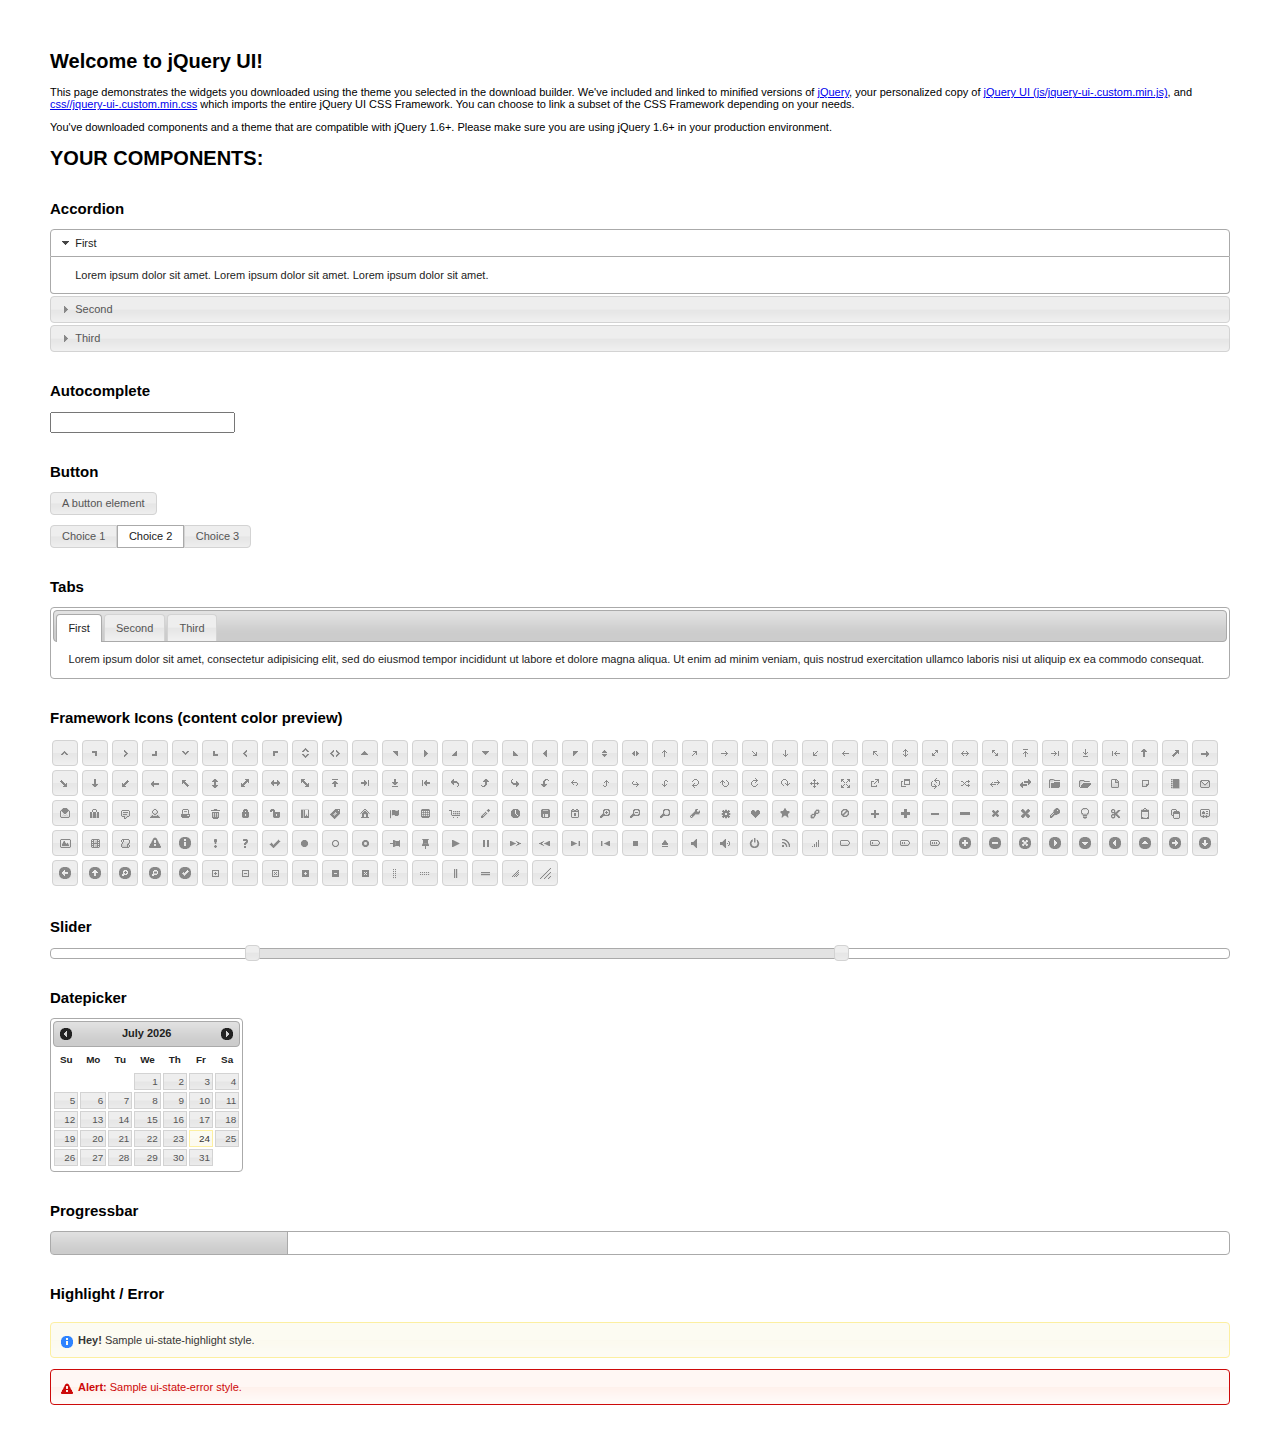
<file: client-side/jquery-ui-1.10.3-2.custom/index.html>
<!doctype html>
<html lang="us">
<head>
	<meta charset="utf-8">
	<title>jQuery UI Example Page</title>
	<link href="css/smoothness/jquery-ui-1.10.3.custom.css" rel="stylesheet">
	<script src="js/jquery-1.9.1.js"></script>
	<script src="js/jquery-ui-1.10.3.custom.js"></script>
	<script>
	$(function() {
		
		$( "#accordion" ).accordion();
		

		
		var availableTags = [
			"ActionScript",
			"AppleScript",
			"Asp",
			"BASIC",
			"C",
			"C++",
			"Clojure",
			"COBOL",
			"ColdFusion",
			"Erlang",
			"Fortran",
			"Groovy",
			"Haskell",
			"Java",
			"JavaScript",
			"Lisp",
			"Perl",
			"PHP",
			"Python",
			"Ruby",
			"Scala",
			"Scheme"
		];
		$( "#autocomplete" ).autocomplete({
			source: availableTags
		});
		

		
		$( "#button" ).button();
		$( "#radioset" ).buttonset();
		

		
		$( "#tabs" ).tabs();
		

		

		
		$( "#datepicker" ).datepicker({
			inline: true
		});
		

		
		$( "#slider" ).slider({
			range: true,
			values: [ 17, 67 ]
		});
		

		
		$( "#progressbar" ).progressbar({
			value: 20
		});
		

		// Hover states on the static widgets
		$( "#dialog-link, #icons li" ).hover(
			function() {
				$( this ).addClass( "ui-state-hover" );
			},
			function() {
				$( this ).removeClass( "ui-state-hover" );
			}
		);
	});
	</script>
	<style>
	body{
		font: 62.5% "Trebuchet MS", sans-serif;
		margin: 50px;
	}
	.demoHeaders {
		margin-top: 2em;
	}
	#dialog-link {
		padding: .4em 1em .4em 20px;
		text-decoration: none;
		position: relative;
	}
	#dialog-link span.ui-icon {
		margin: 0 5px 0 0;
		position: absolute;
		left: .2em;
		top: 50%;
		margin-top: -8px;
	}
	#icons {
		margin: 0;
		padding: 0;
	}
	#icons li {
		margin: 2px;
		position: relative;
		padding: 4px 0;
		cursor: pointer;
		float: left;
		list-style: none;
	}
	#icons span.ui-icon {
		float: left;
		margin: 0 4px;
	}
	.fakewindowcontain .ui-widget-overlay {
		position: absolute;
	}
	</style>
</head>
<body>

<h1>Welcome to jQuery UI!</h1>

<div class="ui-widget">
	<p>This page demonstrates the widgets you downloaded using the theme you selected in the download builder. We've included and linked to minified versions of <a href="js/jquery-1.9.1.js">jQuery</a>, your personalized copy of <a href="js/jquery-ui-.custom.min.js">jQuery UI (js/jquery-ui-.custom.min.js)</a>, and <a href="css//jquery-ui-.custom.min.css">css//jquery-ui-.custom.min.css</a> which imports the entire jQuery UI CSS Framework. You can choose to link a subset of the CSS Framework depending on your needs. </p>
	<p>You've downloaded components and a theme that are compatible with jQuery 1.6+. Please make sure you are using jQuery 1.6+ in your production environment.</p>
</div>

<h1>YOUR COMPONENTS:</h1>


<!-- Accordion -->
<h2 class="demoHeaders">Accordion</h2>
<div id="accordion">
	<h3>First</h3>
	<div>Lorem ipsum dolor sit amet. Lorem ipsum dolor sit amet. Lorem ipsum dolor sit amet.</div>
	<h3>Second</h3>
	<div>Phasellus mattis tincidunt nibh.</div>
	<h3>Third</h3>
	<div>Nam dui erat, auctor a, dignissim quis.</div>
</div>



<!-- Autocomplete -->
<h2 class="demoHeaders">Autocomplete</h2>
<div>
	<input id="autocomplete" title="type &quot;a&quot;">
</div>



<!-- Button -->
<h2 class="demoHeaders">Button</h2>
<button id="button">A button element</button>
<form style="margin-top: 1em;">
	<div id="radioset">
		<input type="radio" id="radio1" name="radio"><label for="radio1">Choice 1</label>
		<input type="radio" id="radio2" name="radio" checked="checked"><label for="radio2">Choice 2</label>
		<input type="radio" id="radio3" name="radio"><label for="radio3">Choice 3</label>
	</div>
</form>



<!-- Tabs -->
<h2 class="demoHeaders">Tabs</h2>
<div id="tabs">
	<ul>
		<li><a href="#tabs-1">First</a></li>
		<li><a href="#tabs-2">Second</a></li>
		<li><a href="#tabs-3">Third</a></li>
	</ul>
	<div id="tabs-1">Lorem ipsum dolor sit amet, consectetur adipisicing elit, sed do eiusmod tempor incididunt ut labore et dolore magna aliqua. Ut enim ad minim veniam, quis nostrud exercitation ullamco laboris nisi ut aliquip ex ea commodo consequat.</div>
	<div id="tabs-2">Phasellus mattis tincidunt nibh. Cras orci urna, blandit id, pretium vel, aliquet ornare, felis. Maecenas scelerisque sem non nisl. Fusce sed lorem in enim dictum bibendum.</div>
	<div id="tabs-3">Nam dui erat, auctor a, dignissim quis, sollicitudin eu, felis. Pellentesque nisi urna, interdum eget, sagittis et, consequat vestibulum, lacus. Mauris porttitor ullamcorper augue.</div>
</div>





<h2 class="demoHeaders">Framework Icons (content color preview)</h2>
<ul id="icons" class="ui-widget ui-helper-clearfix">
	<li class="ui-state-default ui-corner-all" title=".ui-icon-carat-1-n"><span class="ui-icon ui-icon-carat-1-n"></span></li>
	<li class="ui-state-default ui-corner-all" title=".ui-icon-carat-1-ne"><span class="ui-icon ui-icon-carat-1-ne"></span></li>
	<li class="ui-state-default ui-corner-all" title=".ui-icon-carat-1-e"><span class="ui-icon ui-icon-carat-1-e"></span></li>
	<li class="ui-state-default ui-corner-all" title=".ui-icon-carat-1-se"><span class="ui-icon ui-icon-carat-1-se"></span></li>
	<li class="ui-state-default ui-corner-all" title=".ui-icon-carat-1-s"><span class="ui-icon ui-icon-carat-1-s"></span></li>
	<li class="ui-state-default ui-corner-all" title=".ui-icon-carat-1-sw"><span class="ui-icon ui-icon-carat-1-sw"></span></li>
	<li class="ui-state-default ui-corner-all" title=".ui-icon-carat-1-w"><span class="ui-icon ui-icon-carat-1-w"></span></li>
	<li class="ui-state-default ui-corner-all" title=".ui-icon-carat-1-nw"><span class="ui-icon ui-icon-carat-1-nw"></span></li>
	<li class="ui-state-default ui-corner-all" title=".ui-icon-carat-2-n-s"><span class="ui-icon ui-icon-carat-2-n-s"></span></li>
	<li class="ui-state-default ui-corner-all" title=".ui-icon-carat-2-e-w"><span class="ui-icon ui-icon-carat-2-e-w"></span></li>
	<li class="ui-state-default ui-corner-all" title=".ui-icon-triangle-1-n"><span class="ui-icon ui-icon-triangle-1-n"></span></li>
	<li class="ui-state-default ui-corner-all" title=".ui-icon-triangle-1-ne"><span class="ui-icon ui-icon-triangle-1-ne"></span></li>
	<li class="ui-state-default ui-corner-all" title=".ui-icon-triangle-1-e"><span class="ui-icon ui-icon-triangle-1-e"></span></li>
	<li class="ui-state-default ui-corner-all" title=".ui-icon-triangle-1-se"><span class="ui-icon ui-icon-triangle-1-se"></span></li>
	<li class="ui-state-default ui-corner-all" title=".ui-icon-triangle-1-s"><span class="ui-icon ui-icon-triangle-1-s"></span></li>
	<li class="ui-state-default ui-corner-all" title=".ui-icon-triangle-1-sw"><span class="ui-icon ui-icon-triangle-1-sw"></span></li>
	<li class="ui-state-default ui-corner-all" title=".ui-icon-triangle-1-w"><span class="ui-icon ui-icon-triangle-1-w"></span></li>
	<li class="ui-state-default ui-corner-all" title=".ui-icon-triangle-1-nw"><span class="ui-icon ui-icon-triangle-1-nw"></span></li>
	<li class="ui-state-default ui-corner-all" title=".ui-icon-triangle-2-n-s"><span class="ui-icon ui-icon-triangle-2-n-s"></span></li>
	<li class="ui-state-default ui-corner-all" title=".ui-icon-triangle-2-e-w"><span class="ui-icon ui-icon-triangle-2-e-w"></span></li>
	<li class="ui-state-default ui-corner-all" title=".ui-icon-arrow-1-n"><span class="ui-icon ui-icon-arrow-1-n"></span></li>
	<li class="ui-state-default ui-corner-all" title=".ui-icon-arrow-1-ne"><span class="ui-icon ui-icon-arrow-1-ne"></span></li>
	<li class="ui-state-default ui-corner-all" title=".ui-icon-arrow-1-e"><span class="ui-icon ui-icon-arrow-1-e"></span></li>
	<li class="ui-state-default ui-corner-all" title=".ui-icon-arrow-1-se"><span class="ui-icon ui-icon-arrow-1-se"></span></li>
	<li class="ui-state-default ui-corner-all" title=".ui-icon-arrow-1-s"><span class="ui-icon ui-icon-arrow-1-s"></span></li>
	<li class="ui-state-default ui-corner-all" title=".ui-icon-arrow-1-sw"><span class="ui-icon ui-icon-arrow-1-sw"></span></li>
	<li class="ui-state-default ui-corner-all" title=".ui-icon-arrow-1-w"><span class="ui-icon ui-icon-arrow-1-w"></span></li>
	<li class="ui-state-default ui-corner-all" title=".ui-icon-arrow-1-nw"><span class="ui-icon ui-icon-arrow-1-nw"></span></li>
	<li class="ui-state-default ui-corner-all" title=".ui-icon-arrow-2-n-s"><span class="ui-icon ui-icon-arrow-2-n-s"></span></li>
	<li class="ui-state-default ui-corner-all" title=".ui-icon-arrow-2-ne-sw"><span class="ui-icon ui-icon-arrow-2-ne-sw"></span></li>
	<li class="ui-state-default ui-corner-all" title=".ui-icon-arrow-2-e-w"><span class="ui-icon ui-icon-arrow-2-e-w"></span></li>
	<li class="ui-state-default ui-corner-all" title=".ui-icon-arrow-2-se-nw"><span class="ui-icon ui-icon-arrow-2-se-nw"></span></li>
	<li class="ui-state-default ui-corner-all" title=".ui-icon-arrowstop-1-n"><span class="ui-icon ui-icon-arrowstop-1-n"></span></li>
	<li class="ui-state-default ui-corner-all" title=".ui-icon-arrowstop-1-e"><span class="ui-icon ui-icon-arrowstop-1-e"></span></li>
	<li class="ui-state-default ui-corner-all" title=".ui-icon-arrowstop-1-s"><span class="ui-icon ui-icon-arrowstop-1-s"></span></li>
	<li class="ui-state-default ui-corner-all" title=".ui-icon-arrowstop-1-w"><span class="ui-icon ui-icon-arrowstop-1-w"></span></li>
	<li class="ui-state-default ui-corner-all" title=".ui-icon-arrowthick-1-n"><span class="ui-icon ui-icon-arrowthick-1-n"></span></li>
	<li class="ui-state-default ui-corner-all" title=".ui-icon-arrowthick-1-ne"><span class="ui-icon ui-icon-arrowthick-1-ne"></span></li>
	<li class="ui-state-default ui-corner-all" title=".ui-icon-arrowthick-1-e"><span class="ui-icon ui-icon-arrowthick-1-e"></span></li>
	<li class="ui-state-default ui-corner-all" title=".ui-icon-arrowthick-1-se"><span class="ui-icon ui-icon-arrowthick-1-se"></span></li>
	<li class="ui-state-default ui-corner-all" title=".ui-icon-arrowthick-1-s"><span class="ui-icon ui-icon-arrowthick-1-s"></span></li>
	<li class="ui-state-default ui-corner-all" title=".ui-icon-arrowthick-1-sw"><span class="ui-icon ui-icon-arrowthick-1-sw"></span></li>
	<li class="ui-state-default ui-corner-all" title=".ui-icon-arrowthick-1-w"><span class="ui-icon ui-icon-arrowthick-1-w"></span></li>
	<li class="ui-state-default ui-corner-all" title=".ui-icon-arrowthick-1-nw"><span class="ui-icon ui-icon-arrowthick-1-nw"></span></li>
	<li class="ui-state-default ui-corner-all" title=".ui-icon-arrowthick-2-n-s"><span class="ui-icon ui-icon-arrowthick-2-n-s"></span></li>
	<li class="ui-state-default ui-corner-all" title=".ui-icon-arrowthick-2-ne-sw"><span class="ui-icon ui-icon-arrowthick-2-ne-sw"></span></li>
	<li class="ui-state-default ui-corner-all" title=".ui-icon-arrowthick-2-e-w"><span class="ui-icon ui-icon-arrowthick-2-e-w"></span></li>
	<li class="ui-state-default ui-corner-all" title=".ui-icon-arrowthick-2-se-nw"><span class="ui-icon ui-icon-arrowthick-2-se-nw"></span></li>
	<li class="ui-state-default ui-corner-all" title=".ui-icon-arrowthickstop-1-n"><span class="ui-icon ui-icon-arrowthickstop-1-n"></span></li>
	<li class="ui-state-default ui-corner-all" title=".ui-icon-arrowthickstop-1-e"><span class="ui-icon ui-icon-arrowthickstop-1-e"></span></li>
	<li class="ui-state-default ui-corner-all" title=".ui-icon-arrowthickstop-1-s"><span class="ui-icon ui-icon-arrowthickstop-1-s"></span></li>
	<li class="ui-state-default ui-corner-all" title=".ui-icon-arrowthickstop-1-w"><span class="ui-icon ui-icon-arrowthickstop-1-w"></span></li>
	<li class="ui-state-default ui-corner-all" title=".ui-icon-arrowreturnthick-1-w"><span class="ui-icon ui-icon-arrowreturnthick-1-w"></span></li>
	<li class="ui-state-default ui-corner-all" title=".ui-icon-arrowreturnthick-1-n"><span class="ui-icon ui-icon-arrowreturnthick-1-n"></span></li>
	<li class="ui-state-default ui-corner-all" title=".ui-icon-arrowreturnthick-1-e"><span class="ui-icon ui-icon-arrowreturnthick-1-e"></span></li>
	<li class="ui-state-default ui-corner-all" title=".ui-icon-arrowreturnthick-1-s"><span class="ui-icon ui-icon-arrowreturnthick-1-s"></span></li>
	<li class="ui-state-default ui-corner-all" title=".ui-icon-arrowreturn-1-w"><span class="ui-icon ui-icon-arrowreturn-1-w"></span></li>
	<li class="ui-state-default ui-corner-all" title=".ui-icon-arrowreturn-1-n"><span class="ui-icon ui-icon-arrowreturn-1-n"></span></li>
	<li class="ui-state-default ui-corner-all" title=".ui-icon-arrowreturn-1-e"><span class="ui-icon ui-icon-arrowreturn-1-e"></span></li>
	<li class="ui-state-default ui-corner-all" title=".ui-icon-arrowreturn-1-s"><span class="ui-icon ui-icon-arrowreturn-1-s"></span></li>
	<li class="ui-state-default ui-corner-all" title=".ui-icon-arrowrefresh-1-w"><span class="ui-icon ui-icon-arrowrefresh-1-w"></span></li>
	<li class="ui-state-default ui-corner-all" title=".ui-icon-arrowrefresh-1-n"><span class="ui-icon ui-icon-arrowrefresh-1-n"></span></li>
	<li class="ui-state-default ui-corner-all" title=".ui-icon-arrowrefresh-1-e"><span class="ui-icon ui-icon-arrowrefresh-1-e"></span></li>
	<li class="ui-state-default ui-corner-all" title=".ui-icon-arrowrefresh-1-s"><span class="ui-icon ui-icon-arrowrefresh-1-s"></span></li>
	<li class="ui-state-default ui-corner-all" title=".ui-icon-arrow-4"><span class="ui-icon ui-icon-arrow-4"></span></li>
	<li class="ui-state-default ui-corner-all" title=".ui-icon-arrow-4-diag"><span class="ui-icon ui-icon-arrow-4-diag"></span></li>
	<li class="ui-state-default ui-corner-all" title=".ui-icon-extlink"><span class="ui-icon ui-icon-extlink"></span></li>
	<li class="ui-state-default ui-corner-all" title=".ui-icon-newwin"><span class="ui-icon ui-icon-newwin"></span></li>
	<li class="ui-state-default ui-corner-all" title=".ui-icon-refresh"><span class="ui-icon ui-icon-refresh"></span></li>
	<li class="ui-state-default ui-corner-all" title=".ui-icon-shuffle"><span class="ui-icon ui-icon-shuffle"></span></li>
	<li class="ui-state-default ui-corner-all" title=".ui-icon-transfer-e-w"><span class="ui-icon ui-icon-transfer-e-w"></span></li>
	<li class="ui-state-default ui-corner-all" title=".ui-icon-transferthick-e-w"><span class="ui-icon ui-icon-transferthick-e-w"></span></li>
	<li class="ui-state-default ui-corner-all" title=".ui-icon-folder-collapsed"><span class="ui-icon ui-icon-folder-collapsed"></span></li>
	<li class="ui-state-default ui-corner-all" title=".ui-icon-folder-open"><span class="ui-icon ui-icon-folder-open"></span></li>
	<li class="ui-state-default ui-corner-all" title=".ui-icon-document"><span class="ui-icon ui-icon-document"></span></li>
	<li class="ui-state-default ui-corner-all" title=".ui-icon-document-b"><span class="ui-icon ui-icon-document-b"></span></li>
	<li class="ui-state-default ui-corner-all" title=".ui-icon-note"><span class="ui-icon ui-icon-note"></span></li>
	<li class="ui-state-default ui-corner-all" title=".ui-icon-mail-closed"><span class="ui-icon ui-icon-mail-closed"></span></li>
	<li class="ui-state-default ui-corner-all" title=".ui-icon-mail-open"><span class="ui-icon ui-icon-mail-open"></span></li>
	<li class="ui-state-default ui-corner-all" title=".ui-icon-suitcase"><span class="ui-icon ui-icon-suitcase"></span></li>
	<li class="ui-state-default ui-corner-all" title=".ui-icon-comment"><span class="ui-icon ui-icon-comment"></span></li>
	<li class="ui-state-default ui-corner-all" title=".ui-icon-person"><span class="ui-icon ui-icon-person"></span></li>
	<li class="ui-state-default ui-corner-all" title=".ui-icon-print"><span class="ui-icon ui-icon-print"></span></li>
	<li class="ui-state-default ui-corner-all" title=".ui-icon-trash"><span class="ui-icon ui-icon-trash"></span></li>
	<li class="ui-state-default ui-corner-all" title=".ui-icon-locked"><span class="ui-icon ui-icon-locked"></span></li>
	<li class="ui-state-default ui-corner-all" title=".ui-icon-unlocked"><span class="ui-icon ui-icon-unlocked"></span></li>
	<li class="ui-state-default ui-corner-all" title=".ui-icon-bookmark"><span class="ui-icon ui-icon-bookmark"></span></li>
	<li class="ui-state-default ui-corner-all" title=".ui-icon-tag"><span class="ui-icon ui-icon-tag"></span></li>
	<li class="ui-state-default ui-corner-all" title=".ui-icon-home"><span class="ui-icon ui-icon-home"></span></li>
	<li class="ui-state-default ui-corner-all" title=".ui-icon-flag"><span class="ui-icon ui-icon-flag"></span></li>
	<li class="ui-state-default ui-corner-all" title=".ui-icon-calculator"><span class="ui-icon ui-icon-calculator"></span></li>
	<li class="ui-state-default ui-corner-all" title=".ui-icon-cart"><span class="ui-icon ui-icon-cart"></span></li>
	<li class="ui-state-default ui-corner-all" title=".ui-icon-pencil"><span class="ui-icon ui-icon-pencil"></span></li>
	<li class="ui-state-default ui-corner-all" title=".ui-icon-clock"><span class="ui-icon ui-icon-clock"></span></li>
	<li class="ui-state-default ui-corner-all" title=".ui-icon-disk"><span class="ui-icon ui-icon-disk"></span></li>
	<li class="ui-state-default ui-corner-all" title=".ui-icon-calendar"><span class="ui-icon ui-icon-calendar"></span></li>
	<li class="ui-state-default ui-corner-all" title=".ui-icon-zoomin"><span class="ui-icon ui-icon-zoomin"></span></li>
	<li class="ui-state-default ui-corner-all" title=".ui-icon-zoomout"><span class="ui-icon ui-icon-zoomout"></span></li>
	<li class="ui-state-default ui-corner-all" title=".ui-icon-search"><span class="ui-icon ui-icon-search"></span></li>
	<li class="ui-state-default ui-corner-all" title=".ui-icon-wrench"><span class="ui-icon ui-icon-wrench"></span></li>
	<li class="ui-state-default ui-corner-all" title=".ui-icon-gear"><span class="ui-icon ui-icon-gear"></span></li>
	<li class="ui-state-default ui-corner-all" title=".ui-icon-heart"><span class="ui-icon ui-icon-heart"></span></li>
	<li class="ui-state-default ui-corner-all" title=".ui-icon-star"><span class="ui-icon ui-icon-star"></span></li>
	<li class="ui-state-default ui-corner-all" title=".ui-icon-link"><span class="ui-icon ui-icon-link"></span></li>
	<li class="ui-state-default ui-corner-all" title=".ui-icon-cancel"><span class="ui-icon ui-icon-cancel"></span></li>
	<li class="ui-state-default ui-corner-all" title=".ui-icon-plus"><span class="ui-icon ui-icon-plus"></span></li>
	<li class="ui-state-default ui-corner-all" title=".ui-icon-plusthick"><span class="ui-icon ui-icon-plusthick"></span></li>
	<li class="ui-state-default ui-corner-all" title=".ui-icon-minus"><span class="ui-icon ui-icon-minus"></span></li>
	<li class="ui-state-default ui-corner-all" title=".ui-icon-minusthick"><span class="ui-icon ui-icon-minusthick"></span></li>
	<li class="ui-state-default ui-corner-all" title=".ui-icon-close"><span class="ui-icon ui-icon-close"></span></li>
	<li class="ui-state-default ui-corner-all" title=".ui-icon-closethick"><span class="ui-icon ui-icon-closethick"></span></li>
	<li class="ui-state-default ui-corner-all" title=".ui-icon-key"><span class="ui-icon ui-icon-key"></span></li>
	<li class="ui-state-default ui-corner-all" title=".ui-icon-lightbulb"><span class="ui-icon ui-icon-lightbulb"></span></li>
	<li class="ui-state-default ui-corner-all" title=".ui-icon-scissors"><span class="ui-icon ui-icon-scissors"></span></li>
	<li class="ui-state-default ui-corner-all" title=".ui-icon-clipboard"><span class="ui-icon ui-icon-clipboard"></span></li>
	<li class="ui-state-default ui-corner-all" title=".ui-icon-copy"><span class="ui-icon ui-icon-copy"></span></li>
	<li class="ui-state-default ui-corner-all" title=".ui-icon-contact"><span class="ui-icon ui-icon-contact"></span></li>
	<li class="ui-state-default ui-corner-all" title=".ui-icon-image"><span class="ui-icon ui-icon-image"></span></li>
	<li class="ui-state-default ui-corner-all" title=".ui-icon-video"><span class="ui-icon ui-icon-video"></span></li>
	<li class="ui-state-default ui-corner-all" title=".ui-icon-script"><span class="ui-icon ui-icon-script"></span></li>
	<li class="ui-state-default ui-corner-all" title=".ui-icon-alert"><span class="ui-icon ui-icon-alert"></span></li>
	<li class="ui-state-default ui-corner-all" title=".ui-icon-info"><span class="ui-icon ui-icon-info"></span></li>
	<li class="ui-state-default ui-corner-all" title=".ui-icon-notice"><span class="ui-icon ui-icon-notice"></span></li>
	<li class="ui-state-default ui-corner-all" title=".ui-icon-help"><span class="ui-icon ui-icon-help"></span></li>
	<li class="ui-state-default ui-corner-all" title=".ui-icon-check"><span class="ui-icon ui-icon-check"></span></li>
	<li class="ui-state-default ui-corner-all" title=".ui-icon-bullet"><span class="ui-icon ui-icon-bullet"></span></li>
	<li class="ui-state-default ui-corner-all" title=".ui-icon-radio-off"><span class="ui-icon ui-icon-radio-off"></span></li>
	<li class="ui-state-default ui-corner-all" title=".ui-icon-radio-on"><span class="ui-icon ui-icon-radio-on"></span></li>
	<li class="ui-state-default ui-corner-all" title=".ui-icon-pin-w"><span class="ui-icon ui-icon-pin-w"></span></li>
	<li class="ui-state-default ui-corner-all" title=".ui-icon-pin-s"><span class="ui-icon ui-icon-pin-s"></span></li>
	<li class="ui-state-default ui-corner-all" title=".ui-icon-play"><span class="ui-icon ui-icon-play"></span></li>
	<li class="ui-state-default ui-corner-all" title=".ui-icon-pause"><span class="ui-icon ui-icon-pause"></span></li>
	<li class="ui-state-default ui-corner-all" title=".ui-icon-seek-next"><span class="ui-icon ui-icon-seek-next"></span></li>
	<li class="ui-state-default ui-corner-all" title=".ui-icon-seek-prev"><span class="ui-icon ui-icon-seek-prev"></span></li>
	<li class="ui-state-default ui-corner-all" title=".ui-icon-seek-end"><span class="ui-icon ui-icon-seek-end"></span></li>
	<li class="ui-state-default ui-corner-all" title=".ui-icon-seek-first"><span class="ui-icon ui-icon-seek-first"></span></li>
	<li class="ui-state-default ui-corner-all" title=".ui-icon-stop"><span class="ui-icon ui-icon-stop"></span></li>
	<li class="ui-state-default ui-corner-all" title=".ui-icon-eject"><span class="ui-icon ui-icon-eject"></span></li>
	<li class="ui-state-default ui-corner-all" title=".ui-icon-volume-off"><span class="ui-icon ui-icon-volume-off"></span></li>
	<li class="ui-state-default ui-corner-all" title=".ui-icon-volume-on"><span class="ui-icon ui-icon-volume-on"></span></li>
	<li class="ui-state-default ui-corner-all" title=".ui-icon-power"><span class="ui-icon ui-icon-power"></span></li>
	<li class="ui-state-default ui-corner-all" title=".ui-icon-signal-diag"><span class="ui-icon ui-icon-signal-diag"></span></li>
	<li class="ui-state-default ui-corner-all" title=".ui-icon-signal"><span class="ui-icon ui-icon-signal"></span></li>
	<li class="ui-state-default ui-corner-all" title=".ui-icon-battery-0"><span class="ui-icon ui-icon-battery-0"></span></li>
	<li class="ui-state-default ui-corner-all" title=".ui-icon-battery-1"><span class="ui-icon ui-icon-battery-1"></span></li>
	<li class="ui-state-default ui-corner-all" title=".ui-icon-battery-2"><span class="ui-icon ui-icon-battery-2"></span></li>
	<li class="ui-state-default ui-corner-all" title=".ui-icon-battery-3"><span class="ui-icon ui-icon-battery-3"></span></li>
	<li class="ui-state-default ui-corner-all" title=".ui-icon-circle-plus"><span class="ui-icon ui-icon-circle-plus"></span></li>
	<li class="ui-state-default ui-corner-all" title=".ui-icon-circle-minus"><span class="ui-icon ui-icon-circle-minus"></span></li>
	<li class="ui-state-default ui-corner-all" title=".ui-icon-circle-close"><span class="ui-icon ui-icon-circle-close"></span></li>
	<li class="ui-state-default ui-corner-all" title=".ui-icon-circle-triangle-e"><span class="ui-icon ui-icon-circle-triangle-e"></span></li>
	<li class="ui-state-default ui-corner-all" title=".ui-icon-circle-triangle-s"><span class="ui-icon ui-icon-circle-triangle-s"></span></li>
	<li class="ui-state-default ui-corner-all" title=".ui-icon-circle-triangle-w"><span class="ui-icon ui-icon-circle-triangle-w"></span></li>
	<li class="ui-state-default ui-corner-all" title=".ui-icon-circle-triangle-n"><span class="ui-icon ui-icon-circle-triangle-n"></span></li>
	<li class="ui-state-default ui-corner-all" title=".ui-icon-circle-arrow-e"><span class="ui-icon ui-icon-circle-arrow-e"></span></li>
	<li class="ui-state-default ui-corner-all" title=".ui-icon-circle-arrow-s"><span class="ui-icon ui-icon-circle-arrow-s"></span></li>
	<li class="ui-state-default ui-corner-all" title=".ui-icon-circle-arrow-w"><span class="ui-icon ui-icon-circle-arrow-w"></span></li>
	<li class="ui-state-default ui-corner-all" title=".ui-icon-circle-arrow-n"><span class="ui-icon ui-icon-circle-arrow-n"></span></li>
	<li class="ui-state-default ui-corner-all" title=".ui-icon-circle-zoomin"><span class="ui-icon ui-icon-circle-zoomin"></span></li>
	<li class="ui-state-default ui-corner-all" title=".ui-icon-circle-zoomout"><span class="ui-icon ui-icon-circle-zoomout"></span></li>
	<li class="ui-state-default ui-corner-all" title=".ui-icon-circle-check"><span class="ui-icon ui-icon-circle-check"></span></li>
	<li class="ui-state-default ui-corner-all" title=".ui-icon-circlesmall-plus"><span class="ui-icon ui-icon-circlesmall-plus"></span></li>
	<li class="ui-state-default ui-corner-all" title=".ui-icon-circlesmall-minus"><span class="ui-icon ui-icon-circlesmall-minus"></span></li>
	<li class="ui-state-default ui-corner-all" title=".ui-icon-circlesmall-close"><span class="ui-icon ui-icon-circlesmall-close"></span></li>
	<li class="ui-state-default ui-corner-all" title=".ui-icon-squaresmall-plus"><span class="ui-icon ui-icon-squaresmall-plus"></span></li>
	<li class="ui-state-default ui-corner-all" title=".ui-icon-squaresmall-minus"><span class="ui-icon ui-icon-squaresmall-minus"></span></li>
	<li class="ui-state-default ui-corner-all" title=".ui-icon-squaresmall-close"><span class="ui-icon ui-icon-squaresmall-close"></span></li>
	<li class="ui-state-default ui-corner-all" title=".ui-icon-grip-dotted-vertical"><span class="ui-icon ui-icon-grip-dotted-vertical"></span></li>
	<li class="ui-state-default ui-corner-all" title=".ui-icon-grip-dotted-horizontal"><span class="ui-icon ui-icon-grip-dotted-horizontal"></span></li>
	<li class="ui-state-default ui-corner-all" title=".ui-icon-grip-solid-vertical"><span class="ui-icon ui-icon-grip-solid-vertical"></span></li>
	<li class="ui-state-default ui-corner-all" title=".ui-icon-grip-solid-horizontal"><span class="ui-icon ui-icon-grip-solid-horizontal"></span></li>
	<li class="ui-state-default ui-corner-all" title=".ui-icon-gripsmall-diagonal-se"><span class="ui-icon ui-icon-gripsmall-diagonal-se"></span></li>
	<li class="ui-state-default ui-corner-all" title=".ui-icon-grip-diagonal-se"><span class="ui-icon ui-icon-grip-diagonal-se"></span></li>
</ul>


<!-- Slider -->
<h2 class="demoHeaders">Slider</h2>
<div id="slider"></div>



<!-- Datepicker -->
<h2 class="demoHeaders">Datepicker</h2>
<div id="datepicker"></div>



<!-- Progressbar -->
<h2 class="demoHeaders">Progressbar</h2>
<div id="progressbar"></div>


<!-- Highlight / Error -->
<h2 class="demoHeaders">Highlight / Error</h2>
<div class="ui-widget">
	<div class="ui-state-highlight ui-corner-all" style="margin-top: 20px; padding: 0 .7em;">
		<p><span class="ui-icon ui-icon-info" style="float: left; margin-right: .3em;"></span>
		<strong>Hey!</strong> Sample ui-state-highlight style.</p>
	</div>
</div>
<br>
<div class="ui-widget">
	<div class="ui-state-error ui-corner-all" style="padding: 0 .7em;">
		<p><span class="ui-icon ui-icon-alert" style="float: left; margin-right: .3em;"></span>
		<strong>Alert:</strong> Sample ui-state-error style.</p>
	</div>
</div>

</body>
</html>
</file>
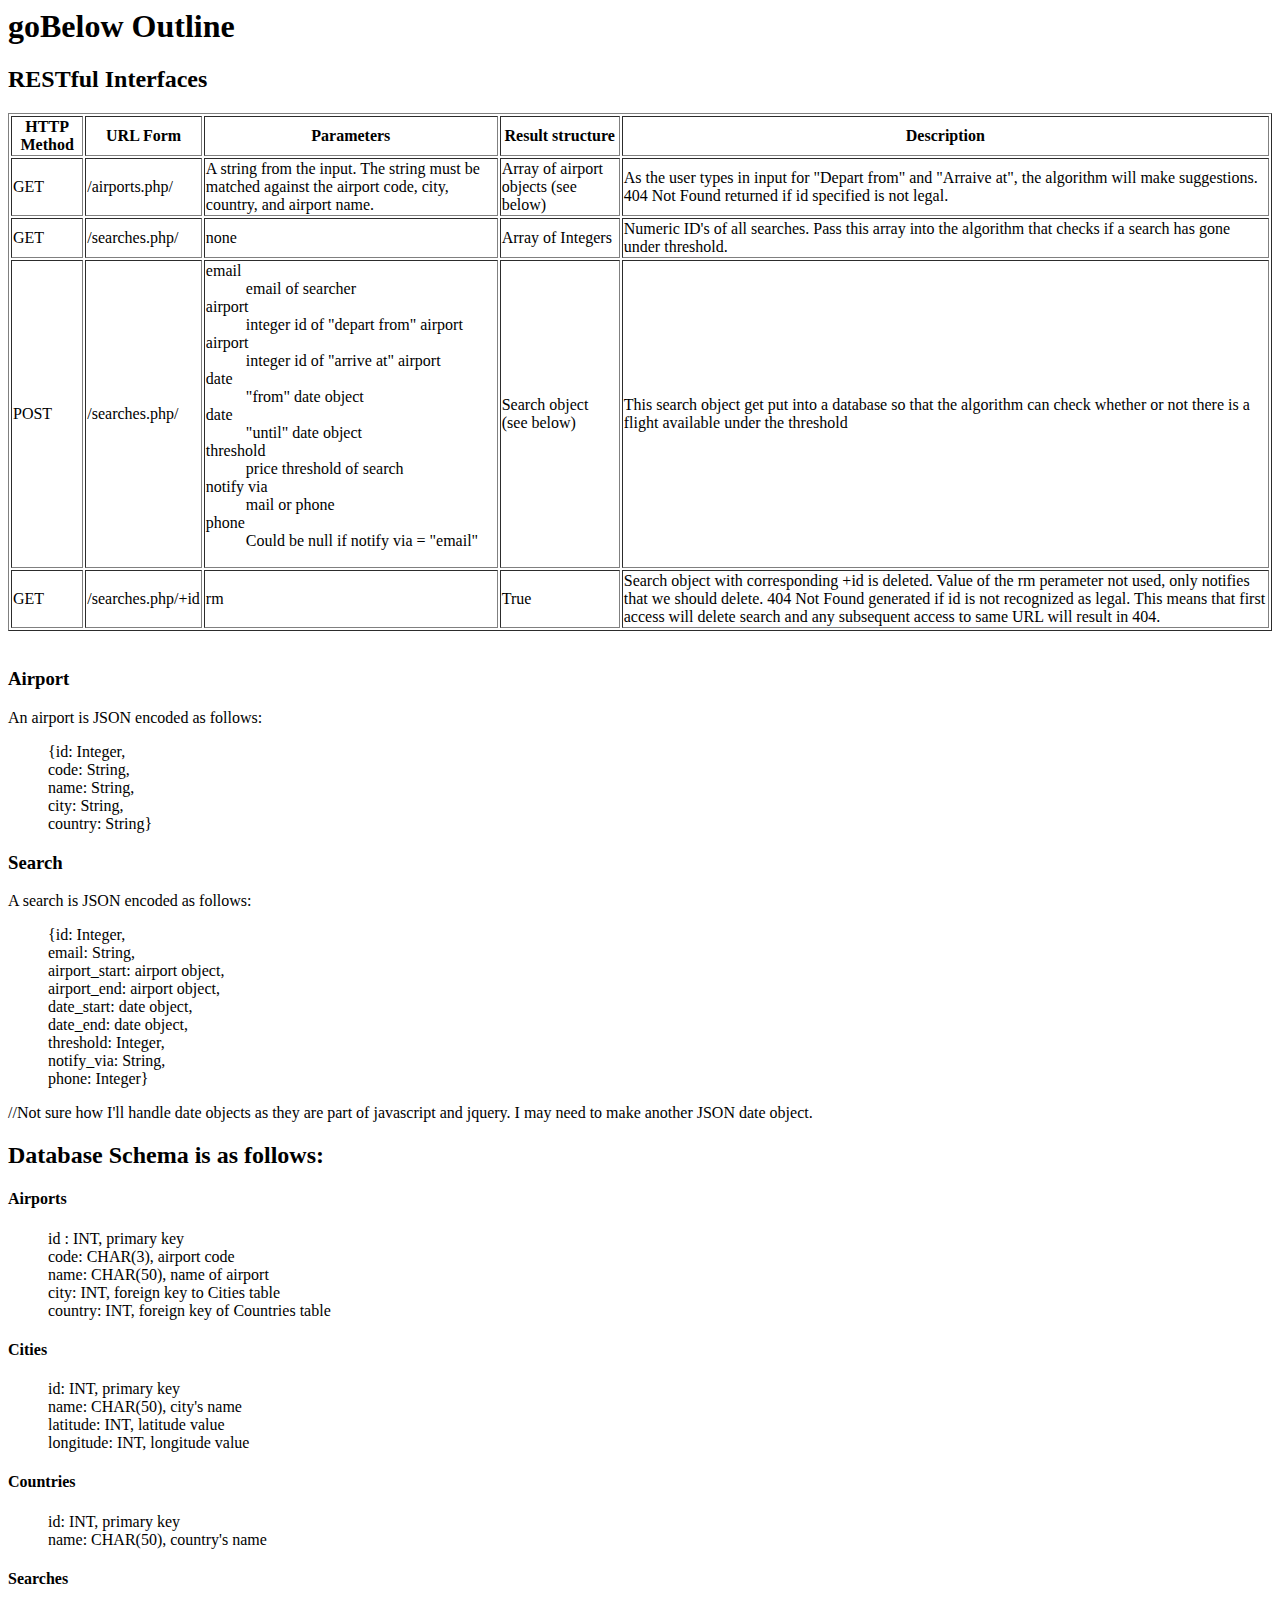
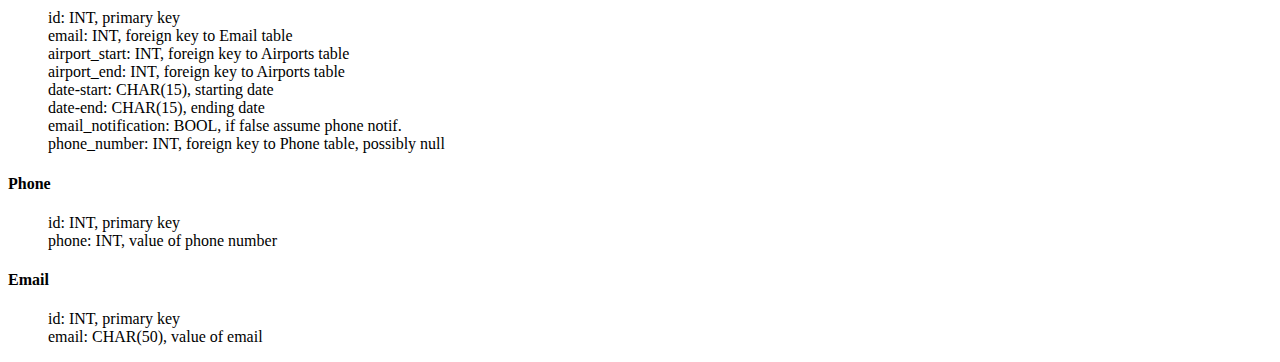
<file: backups/goBelow-oldest/outline/index.html>
<html>
<head>
<title>EXEMPLAR</title>
<style>

</style>
</head>
<body>
<h1>goBelow Outline</h1>
<h2>RESTful Interfaces</h2>
<table border="1">
	<tr>
		<th>HTTP Method</th>
		<th>URL Form</th>
		<th>Parameters</th>
		<th>Result structure</th>
		<th>Description</th>
	</tr>
	<tr>
		<td>GET</td>
		<td>/airports.php/</td>
		<td>A string from the input. The string must be matched against the airport code, city, country, and airport name.</td>
		<td>Array of airport objects (see below)</td>
		<td>As the user types in input for "Depart from" and "Arraive at", the algorithm will make suggestions. 404 Not Found returned if id specified is not legal.</td>
	</tr>
	<tr>
		<td>GET</td>
		<td>/searches.php/</td>
		<td>none</td>
		<td>Array of Integers</td>
		<td>Numeric ID's of all searches. Pass this array into the algorithm that checks if a search has gone under threshold.</td>

	</tr>
	<tr>
		<td>POST</td>
		<td>/searches.php/</td>
		<td>
		<dl>
			<dt>email</dt>
			<dd>email of searcher</dd>
			<dt>airport</dt>
			<dd>integer id of "depart from" airport</dd>
			<dt>airport</dt>
			<dd>integer id of "arrive at" airport</dd>
			<dt>date</dt>
			<dd>"from" date object</dd>
			<dt>date</dt>
			<dd>"until" date object</dd>
			<dt>threshold</dt>
			<dd>price threshold of search</dd>
			<dt>notify via</dt>
			<dd>mail or phone</dd>
			<dt>phone</dt>
			<dd>Could be null if notify via = "email"</dd>
		</dl>
		</td>
	
	<td>Search object (see below)</td>
	<td>This search object get put into a database so that the algorithm can check whether or not there is a flight available under the threshold</td>
	</tr>
	<tr>
		<td>GET</td>
		<td>/searches.php/+id</td>
		<td>rm</td>
		<td>True</td>
		<td>Search object with corresponding +id is deleted. Value of the rm perameter not used, only notifies that we should delete. 404 Not Found generated if id is not recognized as legal. This means that first access will delete search and any subsequent access to same URL will result in 404.</td>
	</tr>
</table>
<br>

<h3>Airport</h3>
<p>An airport is JSON encoded as follows:</p>
<blockquote>
	{id: Integer,
	<br>
	code: String,
	<br>
	name: String,
	<br>
	city: String,
	<br>
	country: String}
</blockquote>

<h3>Search</h3>
<p>A search is JSON encoded as follows:</p>
<blockquote>
	{id: Integer,
	<br>
	email: String,
	<br>
	airport_start: airport object,
	<br>
	airport_end: airport object,
	<br>
	date_start: date object,
	<br>
	date_end: date object,
	<br>
	threshold: Integer,
	<br>
	notify_via: String, 
	<br>
	phone: Integer}
</blockquote>


//Not sure how I'll handle date objects as they are part of javascript and jquery. I may need to make another JSON date object.


<h2>Database Schema is as follows:</h2>
<h4>Airports</h4>
<blockquote>
id : INT, primary key
<br>
code: CHAR(3), airport code
<br>
name: CHAR(50), name of airport
<br>
city: INT, foreign key to Cities table
<br>
country: INT, foreign key of Countries table
</blockquote>

<h4>Cities</h4>
<blockquote>
	id: INT, primary key
	<br>
	name: CHAR(50), city's name
	<br>
	latitude: INT, latitude value
	<br>
	longitude: INT, longitude value
</blockquote>

<h4>Countries</h4>
<blockquote>
	id: INT, primary key
	<br>
	name: CHAR(50), country's name
</blockquote>

<h4>Searches</h4>
<blockquote>
id: INT, primary key
<br>
email: INT, foreign key to Email table
<br>
airport_start: INT, foreign key to Airports table
<br>
airport_end: INT, foreign key to Airports table
<br>
date-start: CHAR(15), starting date
<br>
date-end: CHAR(15), ending date
<br>
email_notification: BOOL, if false assume phone notif. 
<br>
phone_number: INT, foreign key to Phone table, possibly null
</blockquote>

<h4>Phone</h4>
<blockquote>
	id: INT, primary key
	<br>
	phone: INT, value of phone number
</blockquote>

<h4>Email</h4>
<blockquote>
	id: INT, primary key
	<br>
	email: CHAR(50), value of email
</blockquote>

</body>
</file>
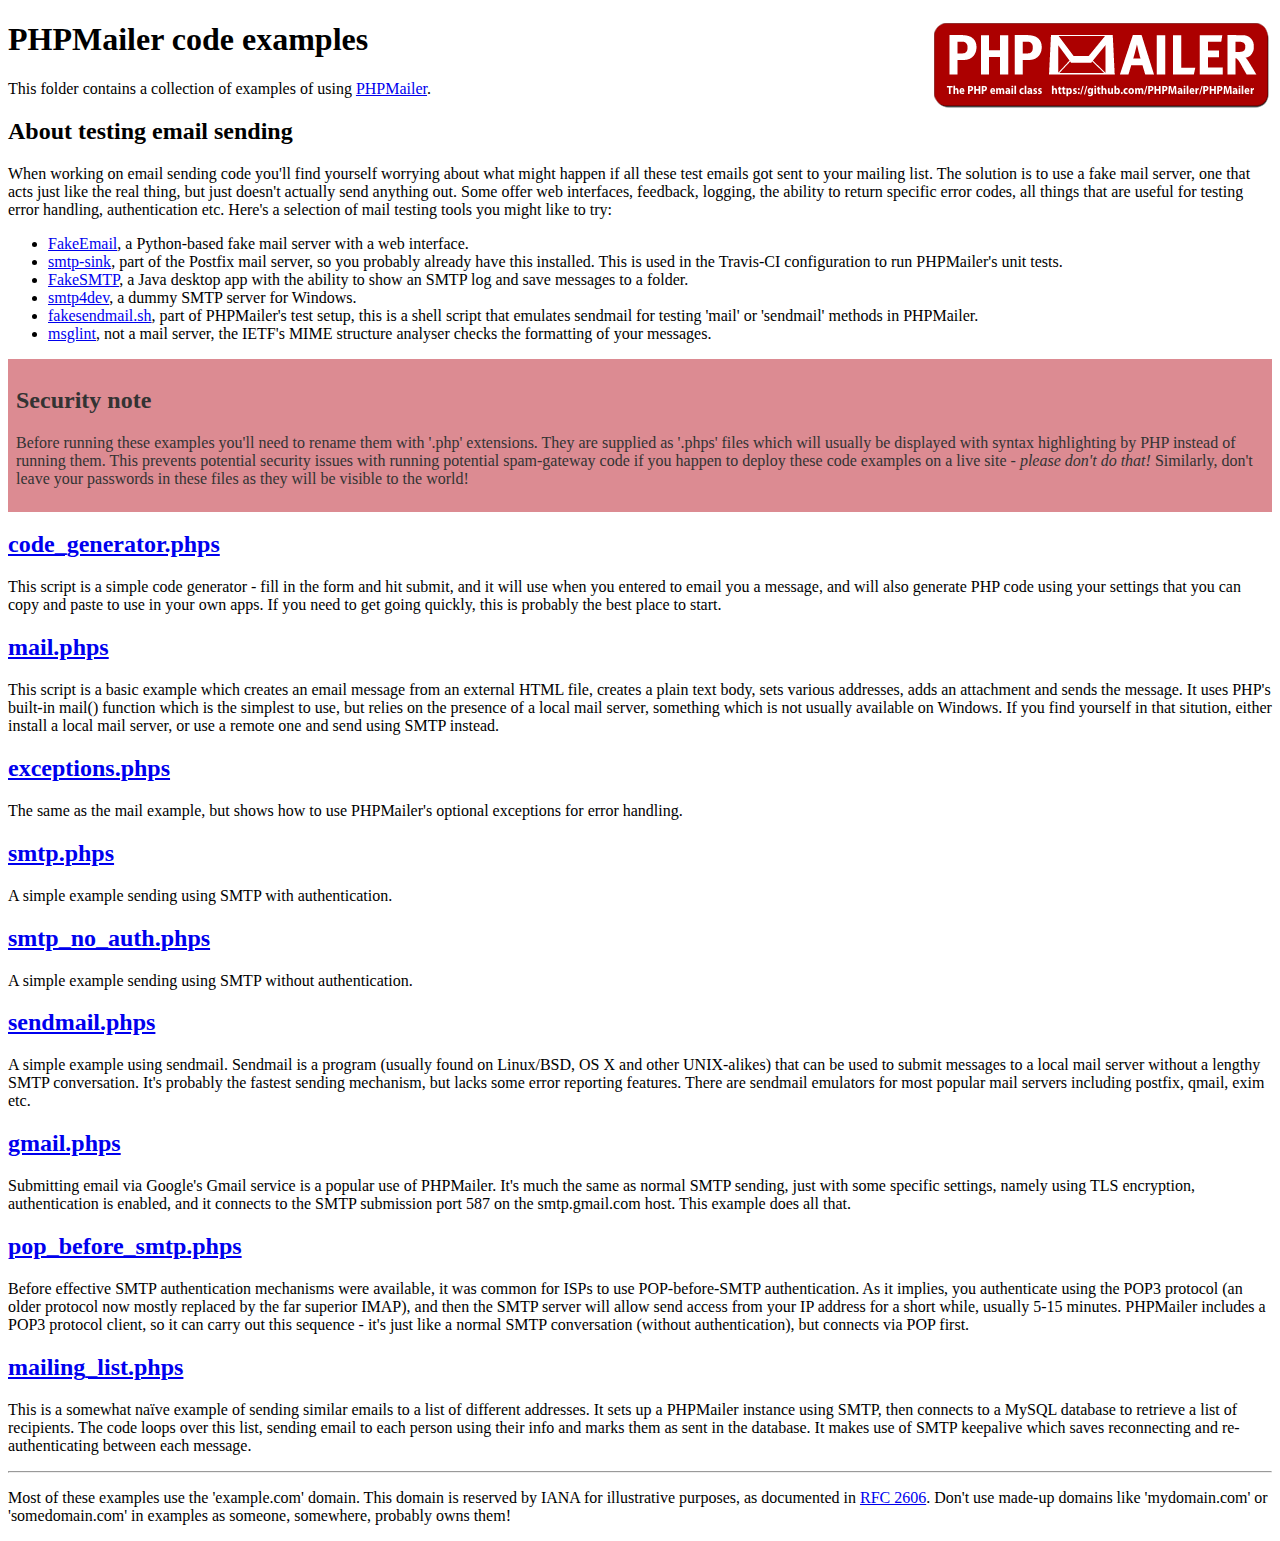
<file: backups/goBelow - old1/server-side/PHPMailer-master/examples/index.html>
<!DOCTYPE html>
<html>
<head>
	<meta http-equiv="Content-Type" content="text/html; charset=utf-8" />
	<title>PHPMailer Examples</title>
</head>
<body>
<h1>PHPMailer code examples<a href="https://github.com/PHPMailer/PHPMailer"><img src="images/phpmailer.png" style="float:right; border:0;" alt="PHPMailer logo"></a></h1>
<p>This folder contains a collection of examples of using <a href="https://github.com/PHPMailer/PHPMailer">PHPMailer</a>.</p>
<h2>About testing email sending</h2>
<p>When working on email sending code you'll find yourself worrying about what might happen if all these test emails got sent to your mailing list. The solution is to use a fake mail server, one that acts just like the real thing, but just doesn't actually send anything out. Some offer web interfaces, feedback, logging, the ability to return specific error codes, all things that are useful for testing error handling, authentication etc. Here's a selection of mail testing tools you might like to try:</p>
<ul>
  <li><a href="https://github.com/isotoma/FakeEmail">FakeEmail</a>, a Python-based fake mail server with a web interface.</li>
  <li><a href="http://www.postfix.org/smtp-sink.1.html">smtp-sink</a>, part of the Postfix mail server, so you probably already have this installed. This is used in the Travis-CI configuration to run PHPMailer's unit tests.</li>
  <li><a href="https://github.com/Nilhcem/FakeSMTP">FakeSMTP</a>, a Java desktop app with the ability to show an SMTP log and save messages to a folder.</li>
  <li><a href="http://smtp4dev.codeplex.com">smtp4dev</a>, a dummy SMTP server for Windows.</li>
  <li><a href="https://github.com/PHPMailer/PHPMailer/blob/master/test/fakesendmail.sh">fakesendmail.sh</a>, part of PHPMailer's test setup, this is a shell script that emulates sendmail for testing 'mail' or 'sendmail' methods in PHPMailer.</li>
  <li><a href="http://tools.ietf.org/tools/msglint/">msglint</a>, not a mail server, the IETF's MIME structure analyser checks the formatting of your messages.</li>
</ul>
<div style="padding: 8px; color: #333333; background-color: #dc8b92">
<h2>Security note</h2>
<p>Before running these examples you'll need to rename them with '.php' extensions. They are supplied as '.phps' files which will usually be displayed with syntax highlighting by PHP instead of running them. This prevents potential security issues with running potential spam-gateway code if you happen to deploy these code examples on a live site - <em>please don't do that!</em> Similarly, don't leave your passwords in these files as they will be visible to the world!</p>
</div>
<h2><a href="code_generator.phps">code_generator.phps</a></h2>
<p>This script is a simple code generator - fill in the form and hit submit, and it will use when you entered to email you a message, and will also generate PHP code using your settings that you can copy and paste to use in your own apps. If you need to get going quickly, this is probably the best place to start.</p>
<h2><a href="mail.phps">mail.phps</a></h2>
<p>This script is a basic example which creates an email message from an external HTML file, creates a plain text body, sets various addresses, adds an attachment and sends the message. It uses PHP's built-in mail() function which is the simplest to use, but relies on the presence of a local mail server, something which is not usually available on Windows. If you find yourself in that sitution, either install a local mail server, or use a remote one and send using SMTP instead.</p>
<h2><a href="exceptions.phps">exceptions.phps</a></h2>
<p>The same as the mail example, but shows how to use PHPMailer's optional exceptions for error handling.</p>
<h2><a href="smtp.phps">smtp.phps</a></h2>
<p>A simple example sending using SMTP with authentication.</p>
<h2><a href="smtp_no_auth.phps">smtp_no_auth.phps</a></h2>
<p>A simple example sending using SMTP without authentication.</p>
<h2><a href="sendmail.phps">sendmail.phps</a></h2>
<p>A simple example using sendmail. Sendmail is a program (usually found on Linux/BSD, OS X and other UNIX-alikes) that can be used to submit messages to a local mail server without a lengthy SMTP conversation. It's probably the fastest sending mechanism, but lacks some error reporting features. There are sendmail emulators for most popular mail servers including postfix, qmail, exim etc.</p>
<h2><a href="gmail.phps">gmail.phps</a></h2>
<p>Submitting email via Google's Gmail service is a popular use of PHPMailer. It's much the same as normal SMTP sending, just with some specific settings, namely using TLS encryption, authentication is enabled, and it connects to the SMTP submission port 587 on the smtp.gmail.com host. This example does all that.</p>
<h2><a href="pop_before_smtp.phps">pop_before_smtp.phps</a></h2>
<p>Before effective SMTP authentication mechanisms were available, it was common for ISPs to use POP-before-SMTP authentication. As it implies, you authenticate using the POP3 protocol (an older protocol now mostly replaced by the far superior IMAP), and then the SMTP server will allow send access from your IP address for a short while, usually 5-15 minutes. PHPMailer includes a POP3 protocol client, so it can carry out this sequence - it's just like a normal SMTP conversation (without authentication), but connects via POP first.</p>
<h2><a href="mailing_list.phps">mailing_list.phps</a></h2>
<p>This is a somewhat naïve example of sending similar emails to a list of different addresses. It sets up a PHPMailer instance using SMTP, then connects to a MySQL database to retrieve a list of recipients. The code loops over this list, sending email to each person using their info and marks them as sent in the database. It makes use of SMTP keepalive which saves reconnecting and re-authenticating between each message.</p>
<hr>
<p>Most of these examples use the 'example.com' domain. This domain is reserved by IANA for illustrative purposes, as documented in <a href="http://tools.ietf.org/html/rfc2606">RFC 2606</a>. Don't use made-up domains like 'mydomain.com' or 'somedomain.com' in examples as someone, somewhere, probably owns them!</p>
</body>
</html>
</file>
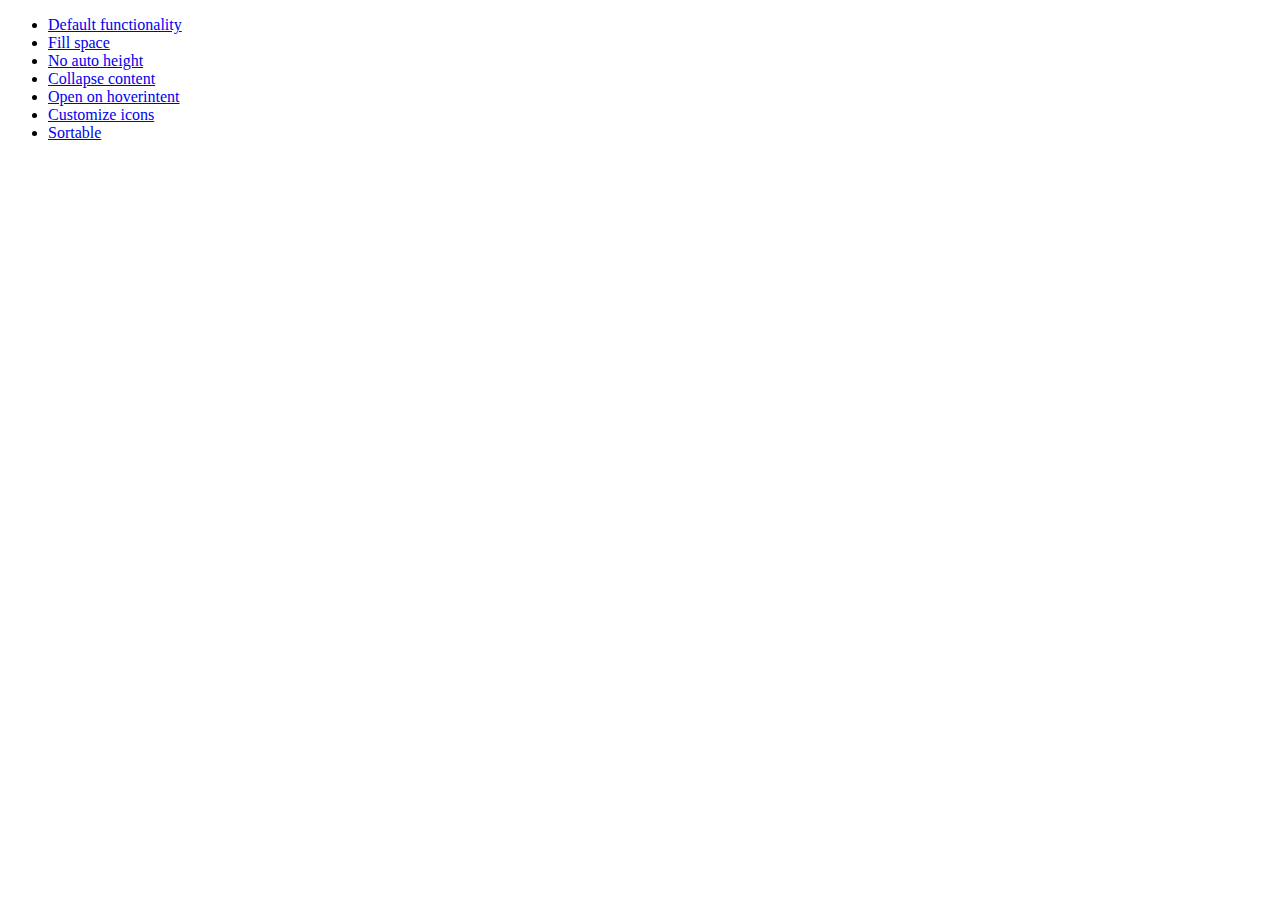
<file: backups/goBelow-oldest/development-bundle/demos/accordion/index.html>
<!doctype html>
<html lang="en">
<head>
	<meta charset="utf-8">
	<title>jQuery UI Accordion Demos</title>
</head>
<body>

<ul>
	<li><a href="default.html">Default functionality</a></li>
	<li><a href="fillspace.html">Fill space</a></li>
	<li><a href="no-auto-height.html">No auto height</a></li>
	<li><a href="collapsible.html">Collapse content</a></li>
	<li><a href="hoverintent.html">Open on hoverintent</a></li>
	<li><a href="custom-icons.html">Customize icons</a></li>
	<li><a href="sortable.html">Sortable</a></li>
</ul>

</body>
</html>
</file>
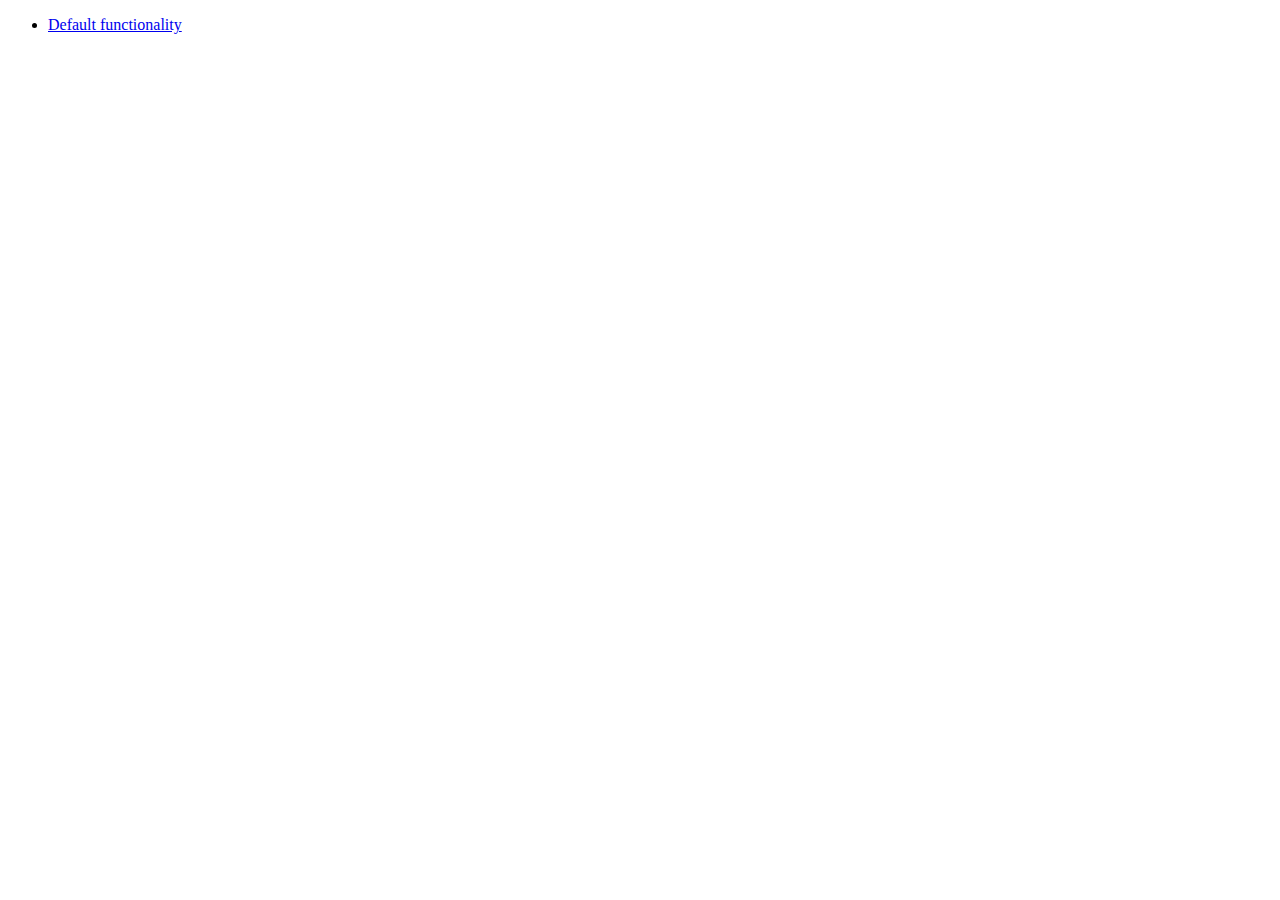
<file: backups/goBelow-oldest/development-bundle/demos/addClass/index.html>
<!doctype html>
<html lang="en">
<head>
	<meta charset="utf-8">
	<title>jQuery UI Effects Demos</title>
</head>
<body>

<ul>
	<li><a href="default.html">Default functionality</a></li>
</ul>

</body>
</html>
</file>
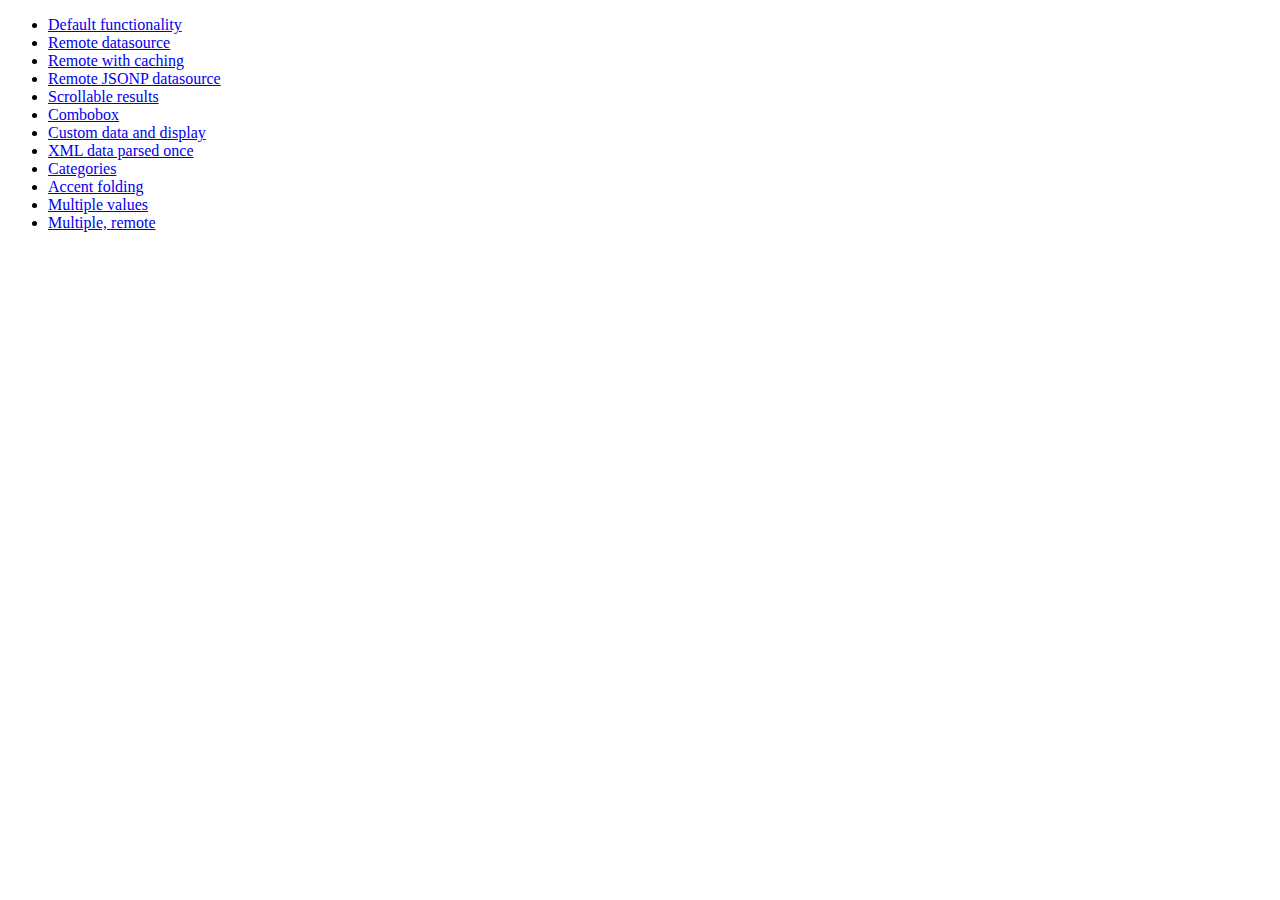
<file: backups/goBelow-oldest/development-bundle/demos/autocomplete/index.html>
<!doctype html>
<html lang="en">
<head>
	<meta charset="utf-8">
	<title>jQuery UI Autocomplete Demos</title>
</head>
<body>

<ul>
	<li><a href="default.html">Default functionality</a></li>
	<li><a href="remote.html">Remote datasource</a></li>
	<li><a href="remote-with-cache.html">Remote with caching</a></li>
	<li><a href="remote-jsonp.html">Remote JSONP datasource</a></li>
	<li><a href="maxheight.html">Scrollable results</a></li>
	<li><a href="combobox.html">Combobox</a></li>
	<li><a href="custom-data.html">Custom data and display</a></li>
	<li><a href="xml.html">XML data parsed once</a></li>
	<li><a href="categories.html">Categories</a></li>
	<li><a href="folding.html">Accent folding</a></li>
	<li><a href="multiple.html">Multiple values</a></li>
	<li><a href="multiple-remote.html">Multiple, remote</a></li>
</ul>

</body>
</html>
</file>
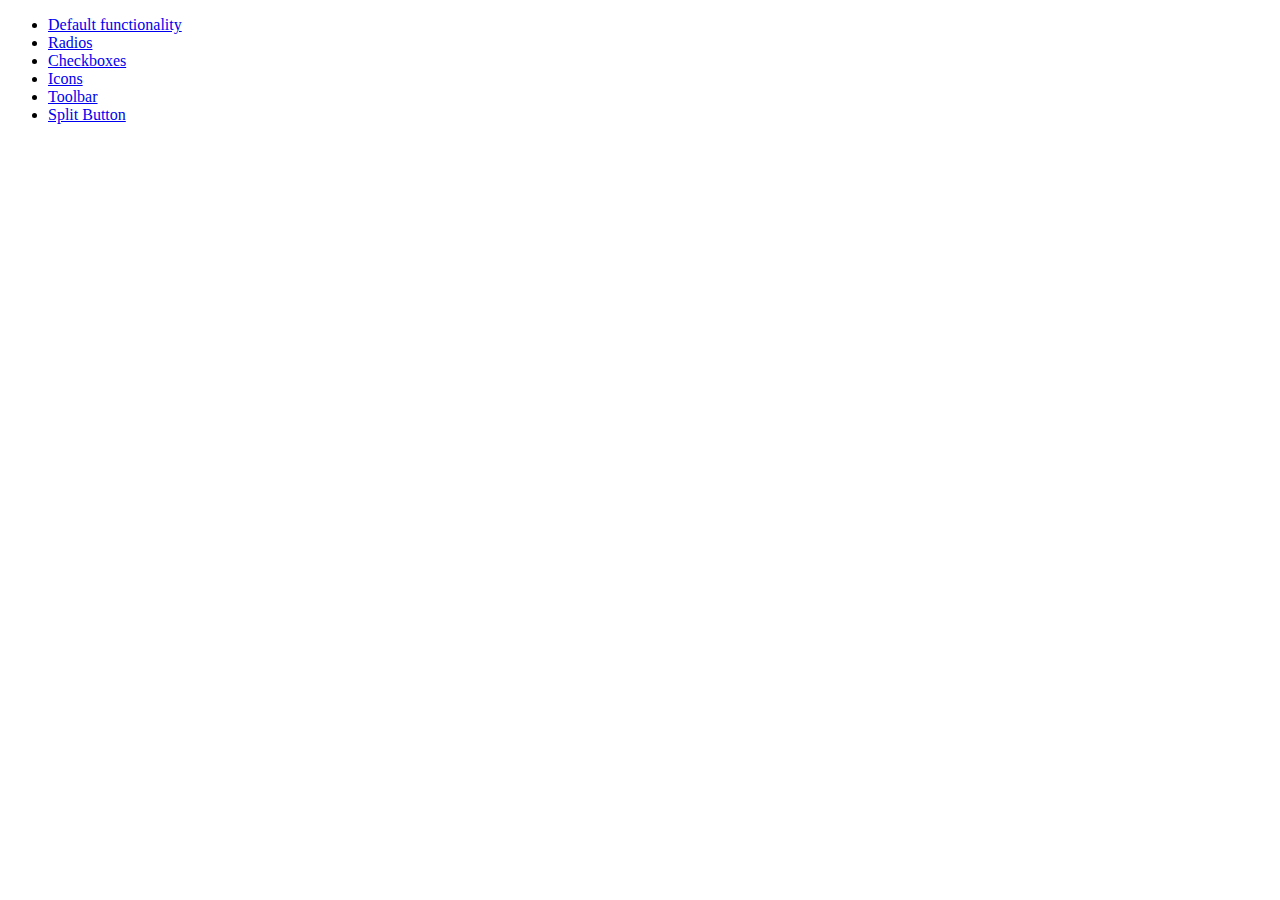
<file: backups/goBelow-oldest/development-bundle/demos/button/index.html>
<!doctype html>
<html lang="en">
<head>
	<meta charset="utf-8">
	<title>jQuery UI Button Demos</title>
</head>
<body>

<ul>
	<li><a href="default.html">Default functionality</a></li>
	<li><a href="radio.html">Radios</a></li>
	<li><a href="checkbox.html">Checkboxes</a></li>
	<li><a href="icons.html">Icons</a></li>
	<li><a href="toolbar.html">Toolbar</a></li>
	<li><a href="splitbutton.html">Split Button</a></li>
</ul>

</body>
</html>
</file>
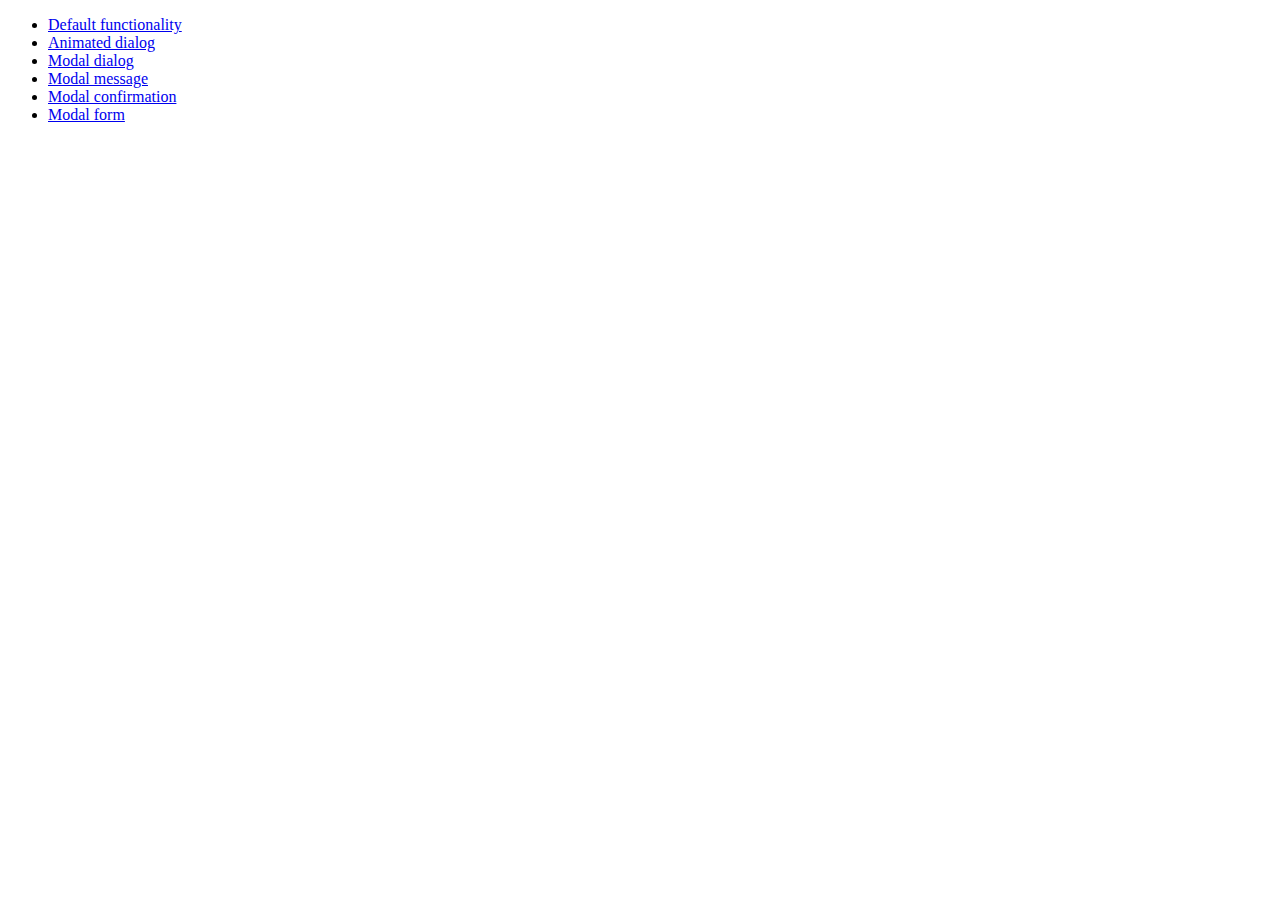
<file: backups/goBelow-oldest/development-bundle/demos/dialog/index.html>
<!doctype html>
<html lang="en">
<head>
	<meta charset="utf-8">
	<title>jQuery UI Dialog Demos</title>
</head>
<body>

<ul>
	<li><a href="default.html">Default functionality</a></li>
	<li><a href="animated.html">Animated dialog</a></li>
	<li><a href="modal.html">Modal dialog</a></li>
	<li><a href="modal-message.html">Modal message</a></li>
	<li><a href="modal-confirmation.html">Modal confirmation</a></li>
	<li><a href="modal-form.html">Modal form</a></li>
</ul>

</body>
</html>
</file>
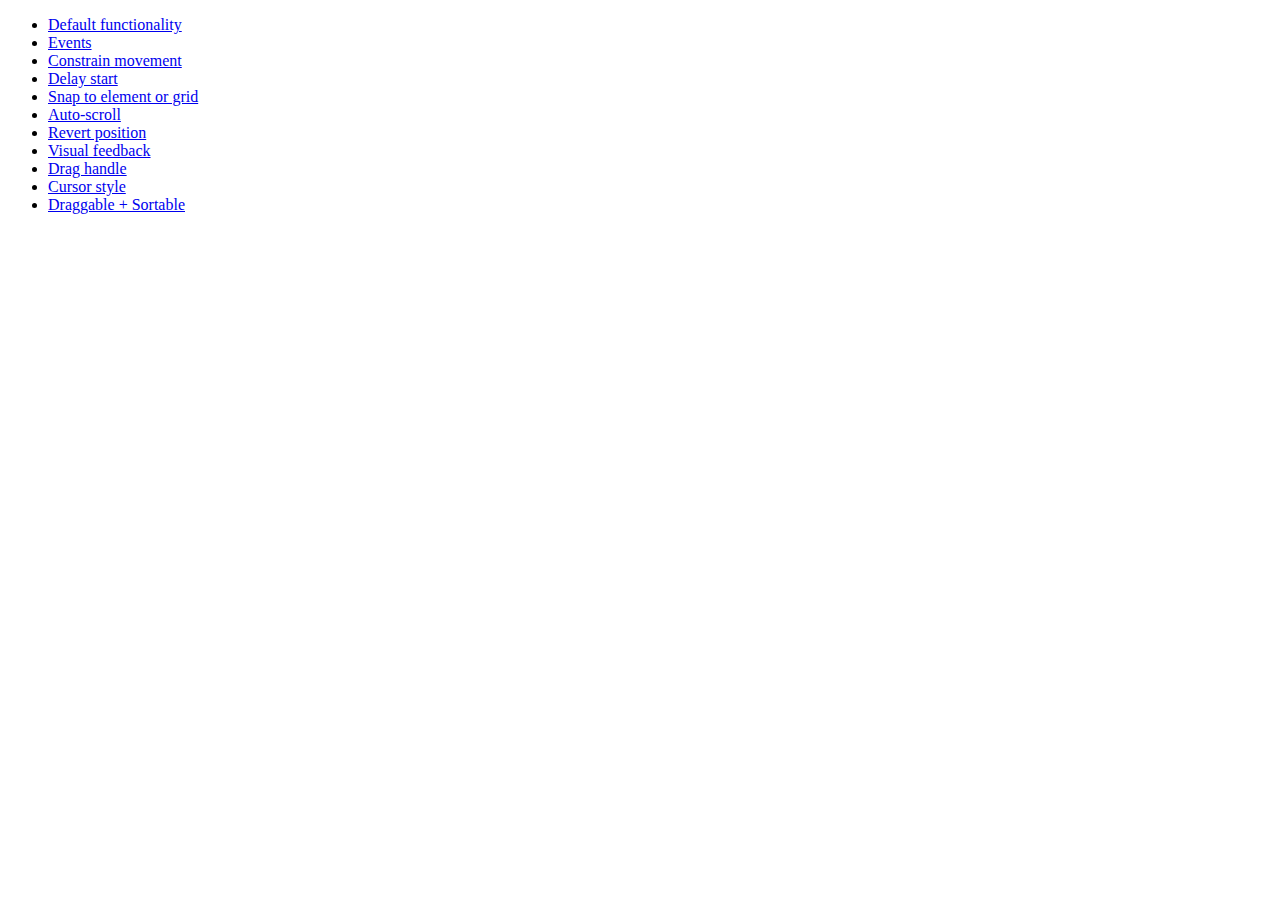
<file: backups/goBelow-oldest/development-bundle/demos/draggable/index.html>
<!doctype html>
<html lang="en">
<head>
	<meta charset="utf-8">
	<title>jQuery UI Draggable Demos</title>
</head>
<body>

<ul>
	<li><a href="default.html">Default functionality</a></li>
	<li><a href="events.html">Events</a></li>
	<li><a href="constrain-movement.html">Constrain movement</a></li>
	<li><a href="delay-start.html">Delay start</a></li>
	<li><a href="snap-to.html">Snap to element or grid</a></li>
	<li><a href="scroll.html">Auto-scroll</a></li>
	<li><a href="revert.html">Revert position</a></li>
	<li><a href="visual-feedback.html">Visual feedback</a></li>
	<li><a href="handle.html">Drag handle</a></li>
	<li><a href="cursor-style.html">Cursor style</a></li>
	<li><a href="sortable.html">Draggable + Sortable</a></li>
</ul>

</body>
</html>
</file>
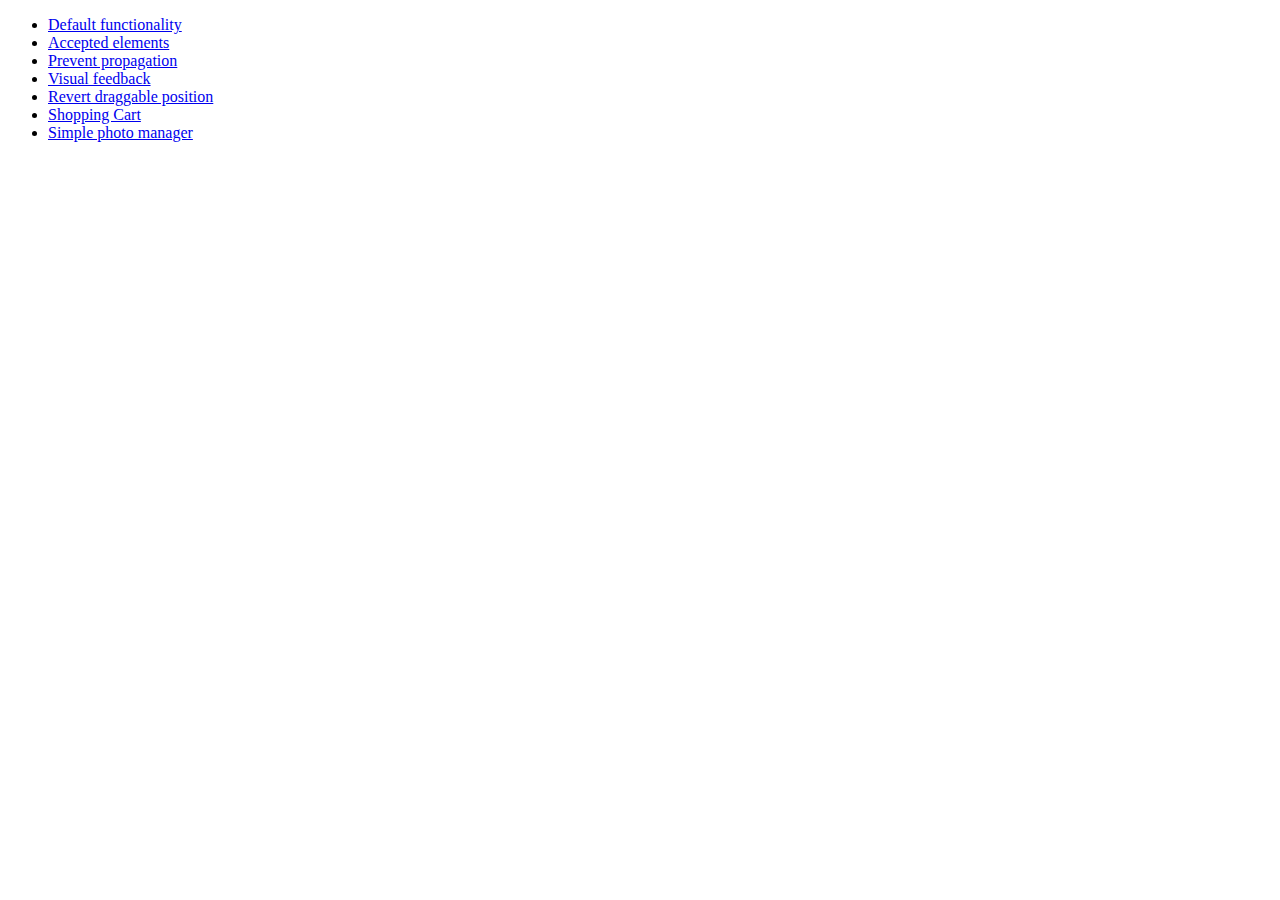
<file: backups/goBelow-oldest/development-bundle/demos/droppable/index.html>
<!doctype html>
<html lang="en">
<head>
	<meta charset="utf-8">
	<title>jQuery UI Droppable Demos</title>
</head>
<body>

<ul>
	<li><a href="default.html">Default functionality</a></li>
	<li><a href="accepted-elements.html">Accepted elements</a></li>
	<li><a href="propagation.html">Prevent propagation</a></li>
	<li><a href="visual-feedback.html">Visual feedback</a></li>
	<li><a href="revert.html">Revert draggable position</a></li>
	<li><a href="shopping-cart.html">Shopping Cart</a></li>
	<li><a href="photo-manager.html">Simple photo manager</a></li>
</ul>

</body>
</html>
</file>
